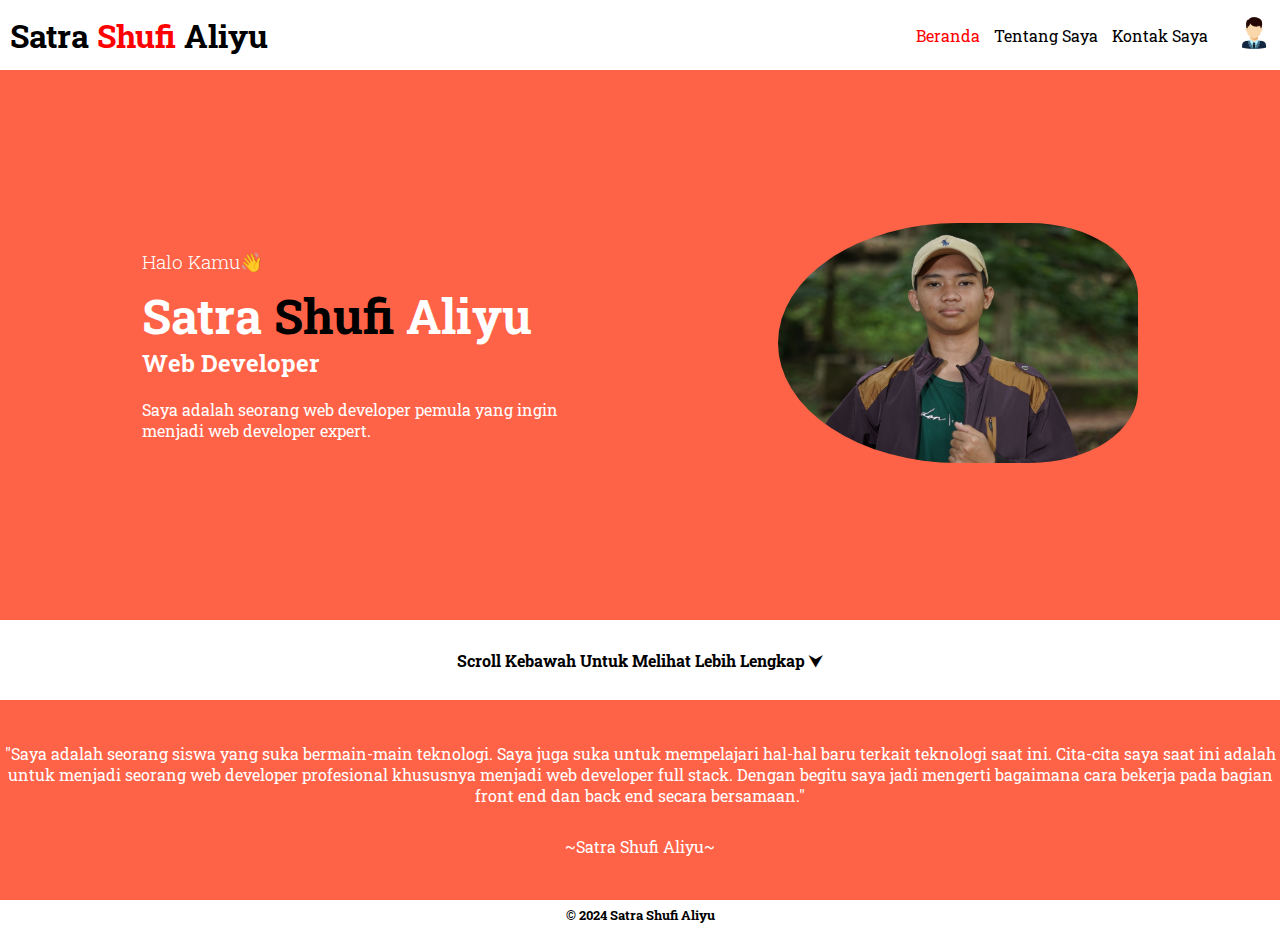
<file: index.html>
<!DOCTYPE html>
<html lang="id">
<head>
    <meta charset="UTF-8">
    <meta name="viewport" content="width=device-width, initial-scale=1.0">
    <title>MyPorto - Beranda</title>
    <link rel="stylesheet" href="./css/style_index.css">
    <link rel="preconnect" href="https://fonts.googleapis.com">
    <link rel="preconnect" href="https://fonts.gstatic.com" crossorigin>
    <link href="https://fonts.googleapis.com/css2?family=Roboto+Slab:wght@100..900&display=swap" rel="stylesheet">
    <link rel="shortcut icon" href="./assets/programming.ico" type="image/x-icon">
</head>
<body>
    <header>
        <nav>
            <div class="nama">
                <h1>Satra <span style="color: red;">Shufi</span> Aliyu</h1>
            </div>
            <div class="nav-bar">
                <div class="menu">
                    <ul>
                        <li><a href="index.html" class="page-now">Beranda</a></li>
                        <li><a href="tentang_saya.html">Tentang Saya</a></li>
                        <li><a href="kontak.html" >Kontak Saya</a></li>
                    </ul>
                </div>
                <div class="gambar">
                    <img src="./assets/man.png" alt="foto akun">
                </div>
            </div>
        </nav>
    </header>

    <main>
        <div class="wrap-head">
            <div class="desc">
                <h3 style="font-weight: 300; margin-bottom: 10px; color: white;">Halo Kamu👋</h3>
                <h1 style="font-size: 3em; color: white;">Satra <span style="color: rgb(0, 0, 0);">Shufi</span> Aliyu</h1>
                <h2 style="margin-bottom: 20px; color: white;">Web Developer</h2>
                <p style="color: white;">Saya adalah seorang web developer pemula yang ingin menjadi web developer expert.</p>
            </div>
            <div class="gambar-head">
                <img src="./assets/MJS06592 (1).jpg" alt="" width="360" height="240">
            </div>
        </div>
        <div class="scroll">
            <h4>Scroll Kebawah Untuk Melihat Lebih Lengkap &#11167;</h4>
        </div>
        <div class="isi">
            <p>"Saya adalah seorang siswa yang suka bermain-main teknologi. Saya juga suka untuk mempelajari hal-hal baru terkait teknologi saat ini.
                Cita-cita saya saat ini adalah untuk menjadi seorang web developer profesional khususnya menjadi web developer full stack.
                Dengan begitu saya jadi mengerti bagaimana cara bekerja pada bagian front end dan back end secara bersamaan."
            </p>
            <p style="margin-top: 30px;">~Satra Shufi Aliyu~</p>
        </div>
    </main>

    <footer>
        <h6>&copy; 2024 Satra Shufi Aliyu</h6>
    </footer>
</body>
</html>
</file>
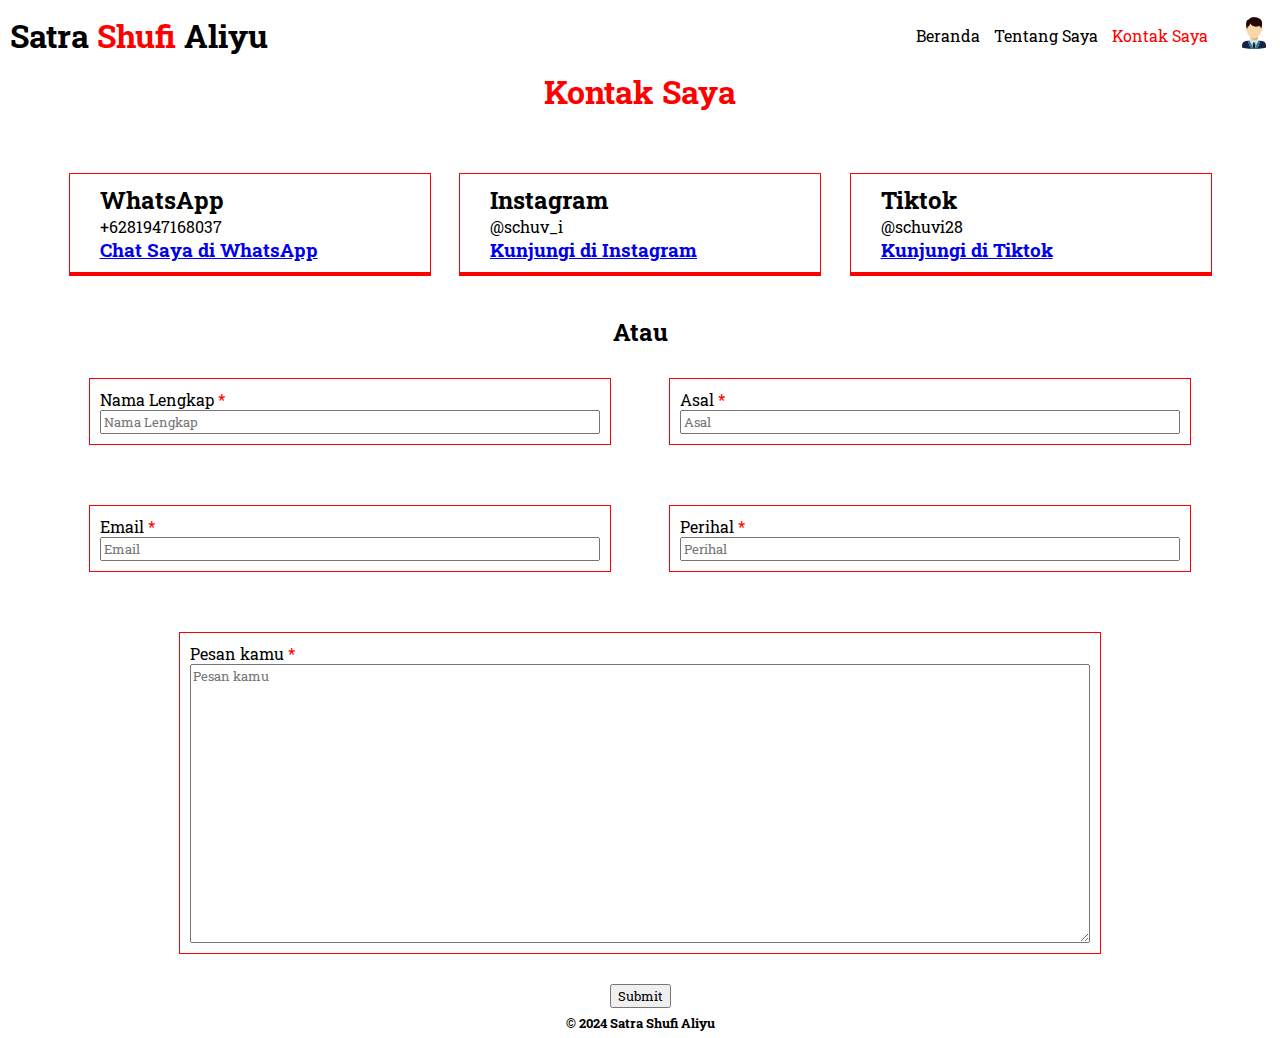
<file: kontak.html>
<!DOCTYPE html>
<html lang="id">
<head>
    <meta charset="UTF-8">
    <meta name="viewport" content="width=device-width, initial-scale=1.0">
    <title>MyPorto - Kontak Saya</title>
    <link rel="stylesheet" href="./css/style_kontak.css">
    <link rel="preconnect" href="https://fonts.googleapis.com">
    <link rel="preconnect" href="https://fonts.gstatic.com" crossorigin>
    <link href="https://fonts.googleapis.com/css2?family=Roboto+Slab:wght@100..900&display=swap" rel="stylesheet">
    <link rel="shortcut icon" href="./assets/programming.ico" type="image/x-icon">
    <link rel="stylesheet" href="https://cdnjs.cloudflare.com/ajax/libs/font-awesome/6.5.2/css/all.min.css" integrity="sha512-SnH5WK+bZxgPHs44uWIX+LLJAJ9/2PkPKZ5QiAj6Ta86w+fsb2TkcmfRyVX3pBnMFcV7oQPJkl9QevSCWr3W6A==" crossorigin="anonymous" referrerpolicy="no-referrer" />
</head>
<body>
    <header>
        <nav>
            <div class="nama">
                <h1>Satra <span style="color: red;">Shufi</span> Aliyu</h1>
            </div>
            <div class="nav-bar">
                <div class="menu">
                    <ul>
                        <li><a href="index.html">Beranda</a></li>
                        <li><a href="tentang_saya.html">Tentang Saya</a></li>
                        <li><a href="kontak.html" class="page-now">Kontak Saya</a></li>
                    </ul>
                </div>
                <div class="gambar">
                    <img src="./assets/man.png" alt="foto akun">
                </div>
            </div>
        </nav>
    </header>

    <main>
        <div class="judul">
            <h1>Kontak Saya</h1>
        </div>

        <div class="card-contact">
            <div class="card-info">
                <div class="logo">
                    <i class="fa-brands fa-whatsapp" style="color: #63E6BE;"></i>
                </div>
                <div class="desc-card">
                    <h2>WhatsApp</h2>
                    <p>+6281947168037</p>
                    <h3><a href="https://wa.me/+6281947168037">Chat Saya di WhatsApp</a></h3>
                </div>
            </div>
            <div class="card-info">
                <div class="logo">
                    <i class="fa-brands fa-instagram" style="color: #63E6BE;"></i>
                </div>
                <div class="desc-card">
                    <h2>Instagram</h2>
                    <p>@schuv_i</p>
                    <h3><a href="https://www.instagram.com/schuv_i/">Kunjungi di Instagram</a></h3>
                </div>
            </div>
            <div class="card-info">
                <div class="logo">
                    <i class="fa-brands fa-tiktok" style="color: #63E6BE;"></i>
                </div>
                <div class="desc-card">
                    <h2>Tiktok</h2>
                    <p>@schuvi28</p>
                    <h3><a href="https://www.tiktok.com/@schuvi28?is_from_webapp=1&sender_device=pc">Kunjungi di Tiktok</a></h3>
                </div>
            </div>
        </div>

        <div class="or">
            <h2>Atau</h2>
        </div>

        <form>
            <div class="wrap-form1">
                <div class="formulir">
                    <label for="Nama">Nama Lengkap <span style="color: red;">*</span></label>
                    <input type="text" name="nama" id="Nama" placeholder="Nama Lengkap" required>
                </div>
                <div class="formulir">
                    <label for="Asal">Asal <span style="color: red;">*</span></label>
                    <input type="text" name="asal" id="Asal" placeholder="Asal" required>
                </div>
            </div>
            <div class="wrap-form1">
                <div class="formulir">
                    <label for="Email">Email <span style="color: red;">*</span></label>
                    <input type="email" name="email" id="Email" placeholder="Email" required>
                </div>
                <div class="formulir">
                    <label for="Perihal">Perihal <span style="color: red;">*</span></label>
                    <input type="text" name="perihal" id="Perihal" placeholder="Perihal" required>
                </div>
            </div>
            <div class="wrap-form1">
                <div class="formulir2">
                    <label for="Message">Pesan kamu <span style="color: red;">*</span></label>
                    <textarea name="message" id="Message" placeholder="Pesan kamu"></textarea>
                </div> 
            </div>
        </form>

        <div class="btn">
            <button>Submit</button>
        </div>
    </main>

    <footer>
        <h6>&copy; 2024 Satra Shufi Aliyu</h6>
    </footer>
</body>
</html>
</file>
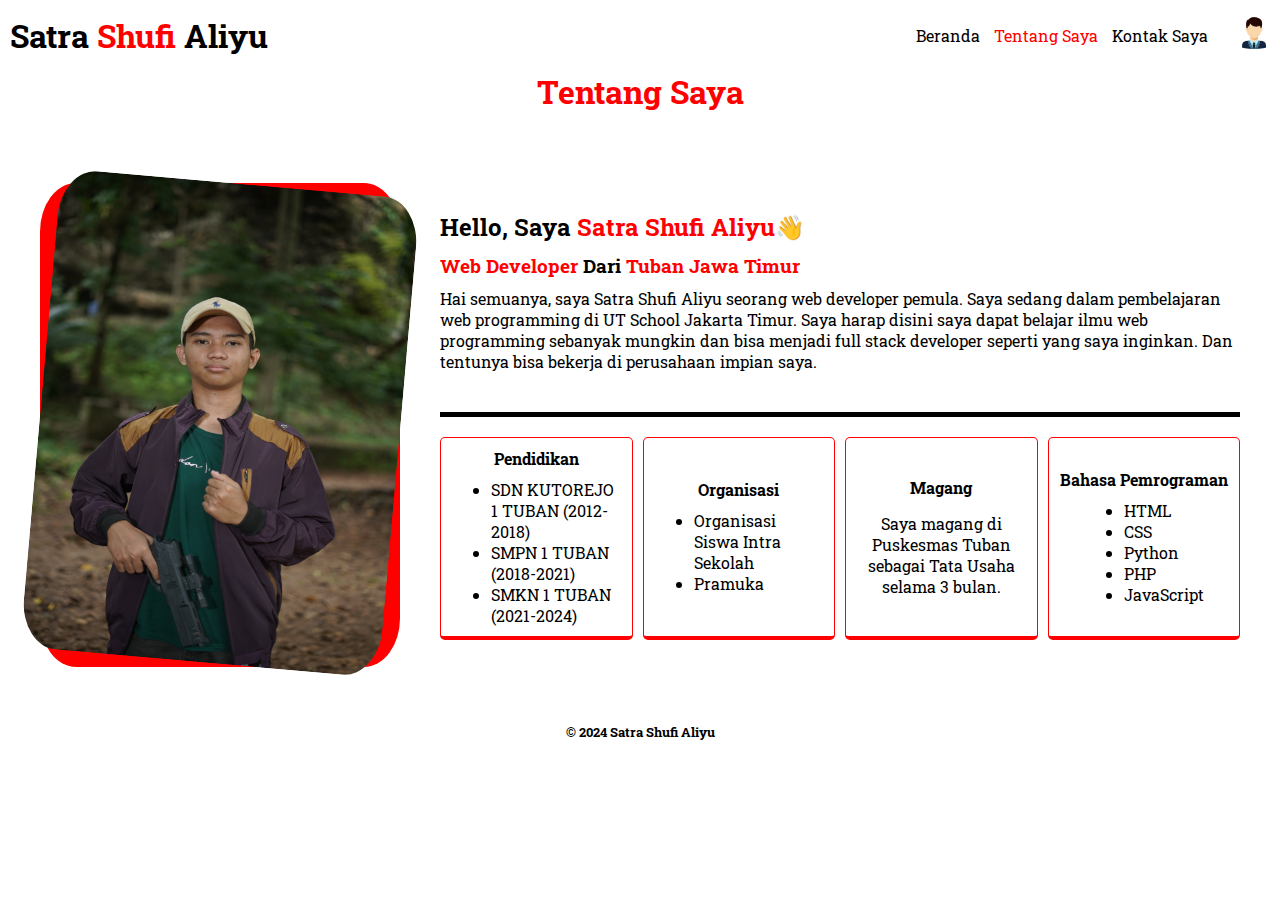
<file: tentang_saya.html>
<!DOCTYPE html>
<html lang="id">
  <head>
    <meta charset="UTF-8" />
    <meta name="viewport" content="width=device-width, initial-scale=1.0" />
    <title>MyPorto - Tentang Saya</title>
    <link rel="stylesheet" href="./css/style_tentang.css" />
    <link rel="preconnect" href="https://fonts.googleapis.com" />
    <link rel="preconnect" href="https://fonts.gstatic.com" crossorigin />
    <link href="https://fonts.googleapis.com/css2?family=Roboto+Slab:wght@100..900&display=swap" rel="stylesheet" />
    <link rel="shortcut icon" href="./assets/programming.ico" type="image/x-icon" />
  </head>
  <body>
    <header>
      <nav>
        <div class="nama">
          <h1>Satra <span style="color: red">Shufi</span> Aliyu</h1>
        </div>
        <div class="nav-bar">
          <div class="menu">
            <ul>
              <li><a href="index.html">Beranda</a></li>
              <li><a href="tentang_saya.html" class="page-now">Tentang Saya</a></li>
              <li><a href="kontak.html">Kontak Saya</a></li>
            </ul>
          </div>
          <div class="gambar">
            <img src="./assets/man.png" alt="foto akun" />
          </div>
        </div>
      </nav>
    </header>

    <main>
      <div class="judul">
        <h1>Tentang Saya</h1>
      </div>
      <div class="wrap-content">
        <div class="foto">
          <img src="./assets/MJS06592-min.JPG" alt="fotoku" width="360" height="480" />
        </div>
        <div class="isi">
          <div class="judul-isi">
            <h2>Hello, Saya <span style="color: red">Satra Shufi Aliyu</span>👋</h2>
            <h3><span style="color: red">Web Developer</span> Dari <span style="color: red">Tuban Jawa Timur</span></h3>
          </div>
          <div class="desc-isi">
            <p>
              Hai semuanya, saya Satra Shufi Aliyu seorang web developer pemula. Saya sedang dalam pembelajaran web programming di UT School Jakarta Timur. Saya harap disini saya dapat belajar ilmu web programming sebanyak mungkin dan bisa
              menjadi full stack developer seperti yang saya inginkan. Dan tentunya bisa bekerja di perusahaan impian saya.
            </p>
          </div>
          <div class="card" style="gap: 10px;">
            <div class="card-info">
              <h1>Pendidikan</h1>
              <ul>
                <li>SDN KUTOREJO 1 TUBAN (2012-2018)</li>
                <li>SMPN 1 TUBAN (2018-2021)</li>
                <li>SMKN 1 TUBAN (2021-2024)</li>
              </ul>
            </div>
            <div class="card-info">
              <h1>Organisasi</h1>
              <ul>
                <li>Organisasi Siswa Intra Sekolah</li>
                <li>Pramuka</li>
              </ul>
            </div>
            <div class="card-info">
              <h1>Magang</h1>
              <p>Saya magang di Puskesmas Tuban sebagai Tata Usaha selama 3 bulan.</p>
            </div>
            <div class="card-info">
              <h1>Bahasa Pemrograman</h1>
              <ul>
                <li>HTML</li>
                <li>CSS</li>
                <li>Python</li>
                <li>PHP</li>
                <li>JavaScript</li>
              </ul>
            </div>
          </div>
        </div>
      </div>
    </main>

    <footer>
      <h6>&copy; 2024 Satra Shufi Aliyu</h6>
    </footer>
  </body>
</html>
</file>
<file: css/style_index.css>
*, html {
    font-family: "Roboto Slab", serif;
    margin: 0 0 0;
}

header {
    position: fixed;
    display: flex;
    width: 100%;
    background-color: #ffffff;
    height: 70px;
}

header nav {
    display: flex;
    justify-content: space-between;
    width: 100%;
    align-items: center;
    padding: 10px;
}

header nav .nama {
    font-size: 1em;
}

header nav .nav-bar {
    display: flex;
    flex-direction: row;
    align-items: center;
}

header nav .nav-bar .gambar {
    margin-left: 20px;
}

header nav .nav-bar .menu ul{
    display: inline;
    align-self: center;
}

header nav .nav-bar .menu ul li{
    list-style: none;
    display: inline;
    margin-right: 10px;
}

header nav .nav-bar .menu ul li a {
    text-decoration: none;
    color: black;
}

header nav .nav-bar .menu ul li .page-now {
    color: red;
}

header nav .nav-bar .menu ul li a:hover {
    color: red;
    border-bottom: 2px solid red;
    transition: 0.5s;
}

main {
    padding-top: 70px;
}

main .wrap-head {
    display: flex;
    justify-content: center;
    padding: 40px;
    align-content: center;
    background-color: tomato;
    height: 470px;
    /* border: 1px solid black; */
}

main .wrap-head .desc {
    display: block;
    align-self: center;
    width: 480px;
    /* border: 1px solid black; */
    margin-right: 13%;
}

main .wrap-head .gambar-head {
    align-self: center;
}

main .wrap-head .gambar-head img{
    /* border: 1px solid black; */
    border-radius: 50% 30% 30% 50% ;
}

main .scroll {
    display: flex;
    justify-content: center;
    align-items: center;
    height: 80px;
}

main .isi {
    display: flex;
    flex-direction: column;
    justify-content: center;
    text-align: center;
    align-items: center;
    height: 200px;
    background-color: tomato;
    color: white;
}

footer{
    display: flex;
    justify-content: center;
    height: 30px;
    align-items: center;
    font-size: 1.2em;
}
</file>
<file: css/style_kontak.css>
*, html {
    font-family: "Roboto Slab", serif;
    margin: 0 0 0;
}

header {
    position: fixed;
    display: flex;
    width: 100%;
    background-color: #ffffff;
    height: 70px;
}

header nav {
    display: flex;
    justify-content: space-between;
    width: 100%;
    align-items: center;
    padding: 10px;
}

header nav .nama {
    font-size: 1em;
}

header nav .nav-bar {
    display: flex;
    flex-direction: row;
    align-items: center;
}

header nav .nav-bar .gambar {
    margin-left: 20px;
}

header nav .nav-bar .menu ul{
    display: inline;
    align-self: center;
}

header nav .nav-bar .menu ul li{
    list-style: none;
    display: inline;
    margin-right: 10px;
}

header nav .nav-bar .menu ul li a {
    text-decoration: none;
    color: black;
}

header nav .nav-bar .menu ul li .page-now {
    color: red;
}

header nav .nav-bar .menu ul li a:hover {
    color: red;
    border-bottom: 2px solid red;
    transition: 0.5s;
}

main {
    padding-top: 70px;
}

main .judul{
    display: block;
    text-align: center;
    margin-bottom: 20px;
    color: red;
}

main .card-contact {
    display: flex;
    padding: 40px;
    justify-content: space-evenly;
}

main .card-contact .card-info {
    display: flex;
    border-top: 1px solid red;
    border-left: 1px solid red;
    border-right: 1px solid red;
    border-bottom: 4px solid red;
    flex-direction: row;
    width: 340px;
    background-color: white;
    padding: 10px;
}

main .card-contact .card-info:hover{
    box-shadow: 0px 2px 2px rgba(0, 0, 0, 0.5);
}

main .card-contact .card-info .logo i{
    font-size: 5em;
}

main .card-contact .card-info .logo{
    margin-right: 20px;
}

main .or{
    text-align: center;
}

main form .wrap-form1{
    display: flex;
    padding: 30px;
    justify-content: space-evenly;
}

main form .wrap-form1 .formulir{
    display: flex;
    flex-direction: column;
    width: 500px;
    border: 1px solid red;
    padding: 10px;
}

main form .wrap-form1 .formulir2{
    display: flex;
    flex-direction: column;
    width: 900px;
    height: 300px;
    border: 1px solid red;
    padding: 10px;
}

main form .wrap-form1 .formulir2 textarea{
    height: 300px;
}

main .btn button{
    display: flex;
    margin: auto;
}

footer{
    display: flex;
    justify-content: center;
    height: 30px;
    align-items: center;
    font-size: 1.2em;
}
</file>
<file: css/style_tentang.css>
*, html {
    font-family: "Roboto Slab", serif;
    margin: 0 0 0;
}

header {
    position: fixed;
    display: flex;
    width: 100%;
    background-color: #ffffff;
    height: 70px;
}

header nav {
    display: flex;
    justify-content: space-between;
    width: 100%;
    align-items: center;
    padding: 10px;
}

header nav .nama {
    font-size: 1em;
}

header nav .nav-bar {
    display: flex;
    flex-direction: row;
    align-items: center;
}

header nav .nav-bar .gambar {
    margin-left: 20px;
}

header nav .nav-bar .menu ul{
    display: inline;
    align-self: center;
}

header nav .nav-bar .menu ul li{
    list-style: none;
    display: inline;
    margin-right: 10px;
}

header nav .nav-bar .menu ul li a {
    text-decoration: none;
    color: black;
}

header nav .nav-bar .menu ul li .page-now {
    color: red;
}

header nav .nav-bar .menu ul li a:hover {
    color: red;
    border-bottom: 2px solid red;
    transition: 0.5s;
}

main {
    padding-top: 70px;
}

main .judul{
    display: block;
    text-align: center;
    margin-bottom: 20px;
    color: red;
}

main .wrap-content{
    display: flex;
    padding: 50px;
    justify-content: center;
}

main .wrap-content .foto{
    background-color: red;
    border-radius: 10%;
    margin-right: 40px;
}

main .wrap-content .foto img{
    border-radius: 10%;
    transform: rotate(5deg);
}

main .wrap-content .foto img:hover{
    transform: rotate(0deg);
    transition: 1s;
}

main .wrap-content .isi{
    width: 800px;
    display: flex;
    flex-direction: column;
    justify-content: center;
    /* align-items: center; */
}

main .wrap-content .isi .judul-isi h2, 
main .wrap-content .isi .judul-isi h3{
    margin-bottom: 10px;
}

main .wrap-content .isi .desc-isi{
    margin-bottom: 20px;
    border-bottom: 5px solid black;
}

main .wrap-content .isi .desc-isi p{
    margin-bottom: 40px;
}

main .wrap-content .isi .card{
    display: flex;
    flex-direction: row;
    justify-content: space-evenly;

}

main .wrap-content .isi .card-info{
    border-top: 1px solid red; 
    border-left: 1px solid red; 
    border-right: 1px solid red; 
    border-bottom: 4px solid red;
    background-color: white;
    border-radius: 5px;
    width: auto;
    display: flex;
    flex-direction: column;
    justify-content: center;
    align-items: center;
    padding: 10px;
    width: 200px;
}

main .wrap-content .isi .card-info:hover{
    box-shadow: 0px 4px 2px rgba(0, 0, 0, 0.5);
}

main .wrap-content .isi .card-info h1{
    font-size: 1em;
    margin-bottom: 10px;
}

main .wrap-content .isi .card-info p{
    text-align: center;
    font-size: 1em;
    margin-top: 5px;
}

footer{
    display: flex;
    justify-content: center;
    height: 30px;
    align-items: center;
    font-size: 1.2em;
}
</file>
